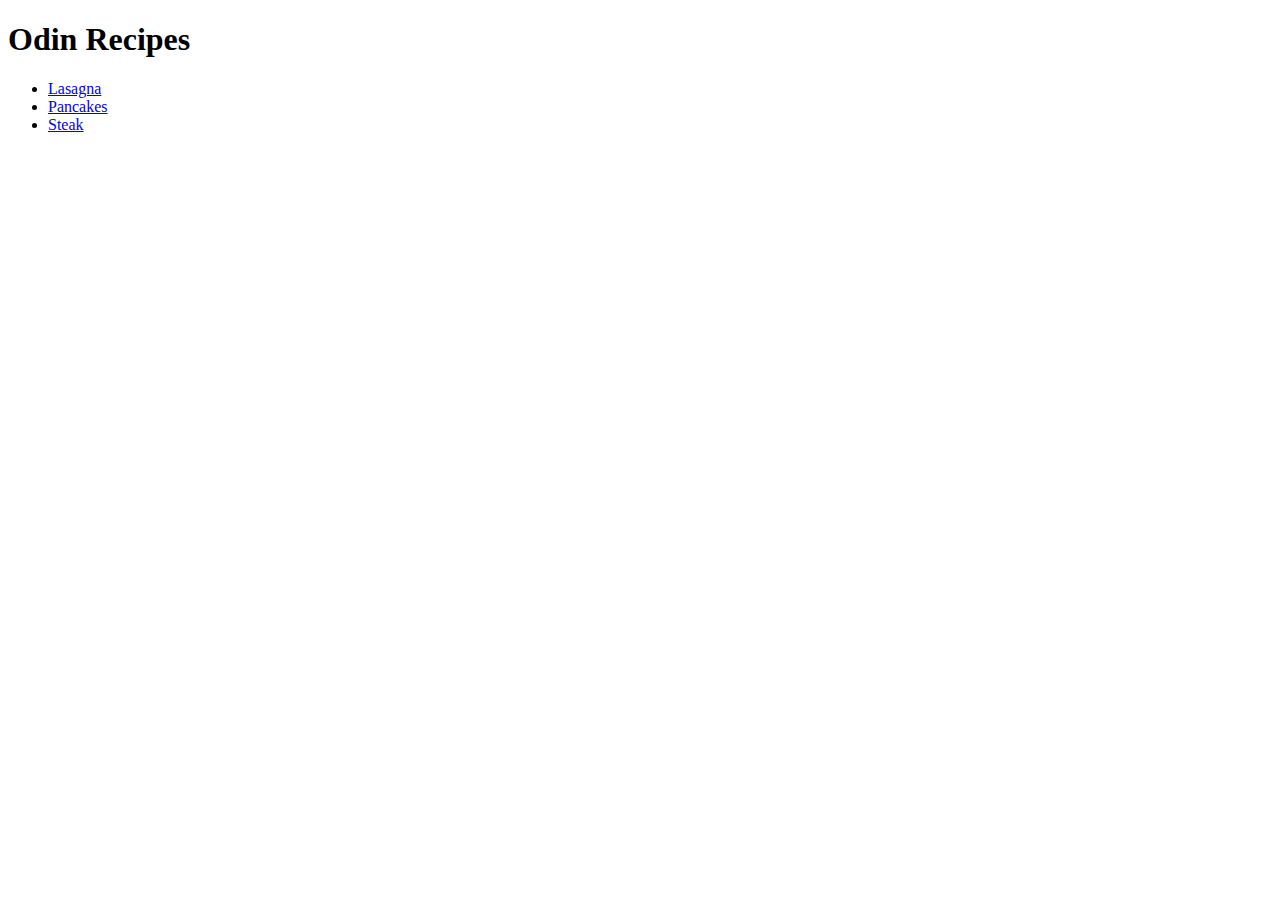
<file: html-exercise/index.html>
<!DOCTYPE html>
<html lang="en">
<head>
    <meta charset="UTF-8">
    <meta name="viewport" content="width=device-width, initial-scale=1.0">
    <title>Odin Recipes</title>
</head>
<body>
    <h1>Odin Recipes</h1>
    <ul>
        <li><a href="recipes/lasagna.html">Lasagna</a></li>
        <li><a href="recipes/pancakes.html">Pancakes</a></li>
        <li><a href="recipes/steak.html">Steak</a></li>
    </ul>
</body>
</html>
</file>
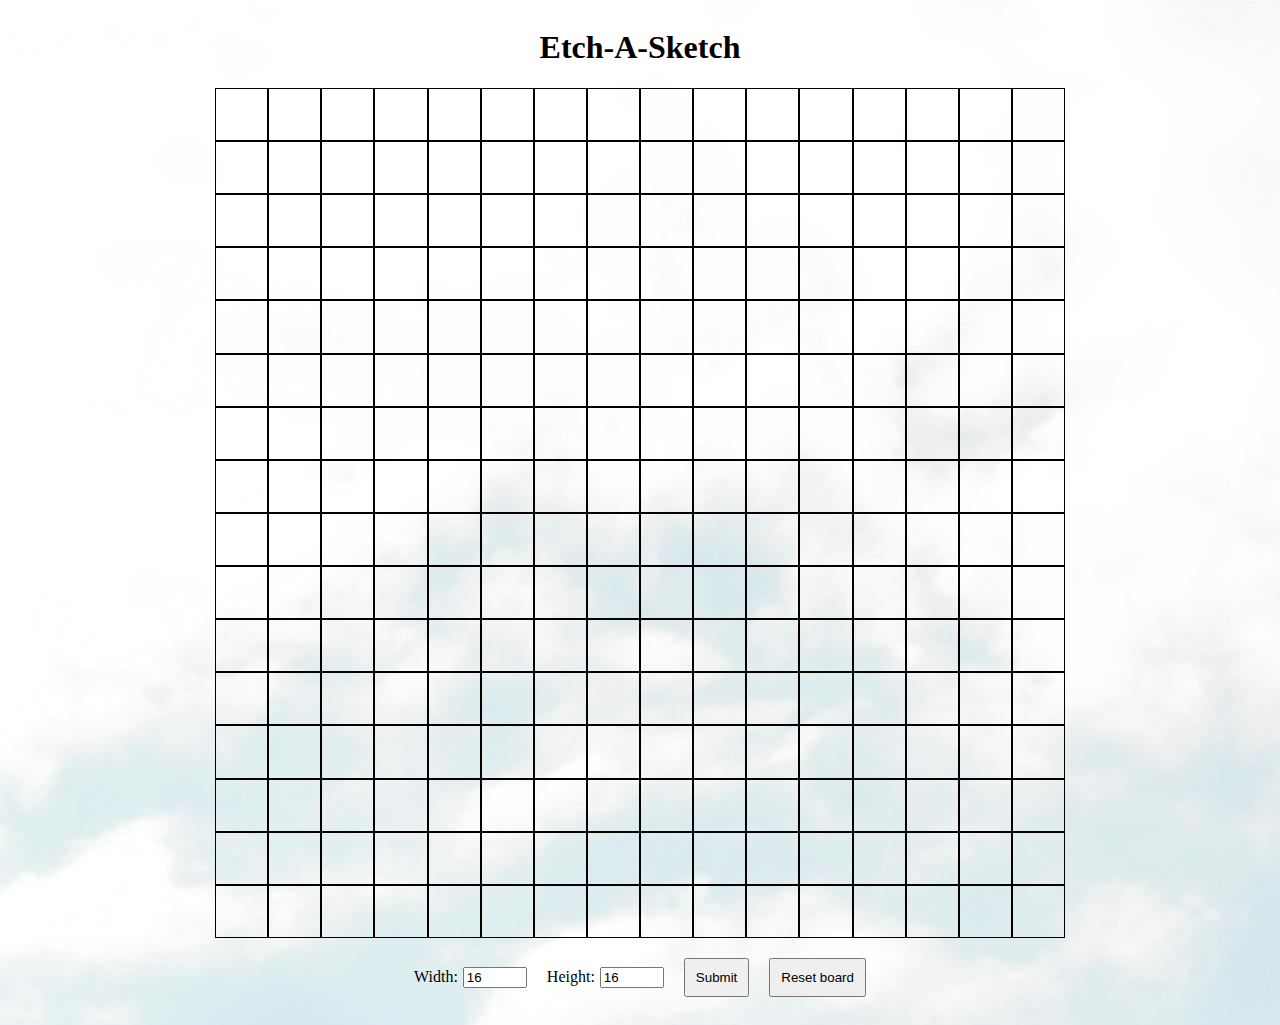
<file: projects/etch-a-sketch/index.html>
<!DOCTYPE html>
<html lang="en">
<head>
    <meta charset="UTF-8">
    <meta name="viewport" content="width=device-width, initial-scale=1.0">
    <title>Document</title>
    <script src="script.js" defer></script>
    <link rel="stylesheet" href="style.css">
</head>
<body>
    <h1>Etch-A-Sketch</h1>
    <div class="grid-container"></div>
    <div class="button-container">
        <div class="input-group">
            <label for="grid-width">Width:</label>
            <input type="number" id="grid-width" min="1" max="100" value="16">
        </div>
        <div class="input-group">
            <label for="grid-height">Height:</label>
            <input type="number" id="grid-height" min="1" max="100" value="16">
        </div>
        <button id="submit-button">Submit</button>
    </div>
</body>
</html>
</file>
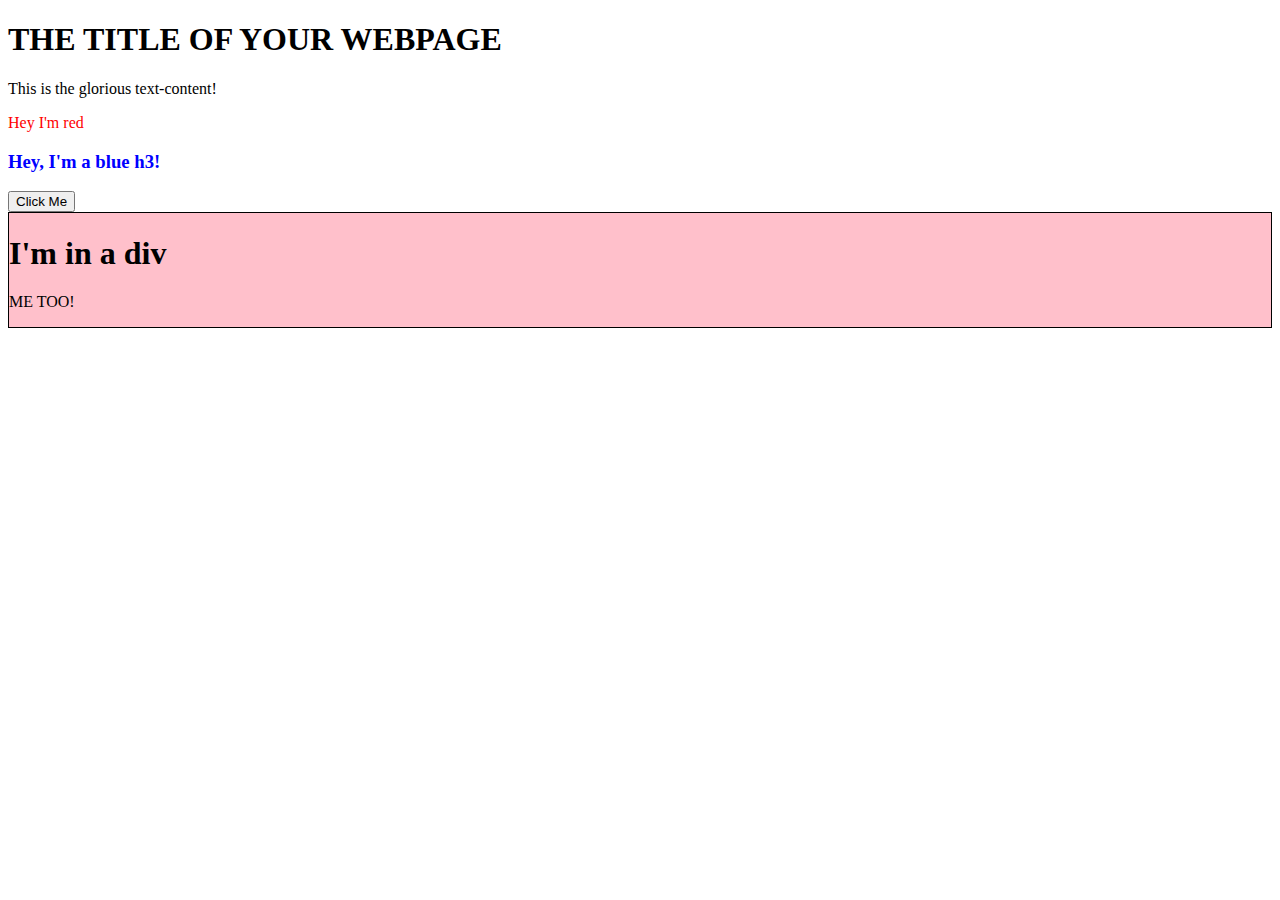
<file: javascript-exercises/00_projects/domManipulations/index.html>
<!DOCTYPE html>
<html lang="en">
<head>
    <meta charset="UTF-8">
    <meta name="viewport" content="width=device-width, initial-scale=1.0">
    <title>Document</title>
    <script src="script.js" defer></script>
</head>
<body>
    <h1>THE TITLE OF YOUR WEBPAGE</h1>
    <div id="container">
        <div class="content">This is the glorious text-content!</div>
    </div>

    <button id="btn">Click Me</button>
</body>
</html>
</file>
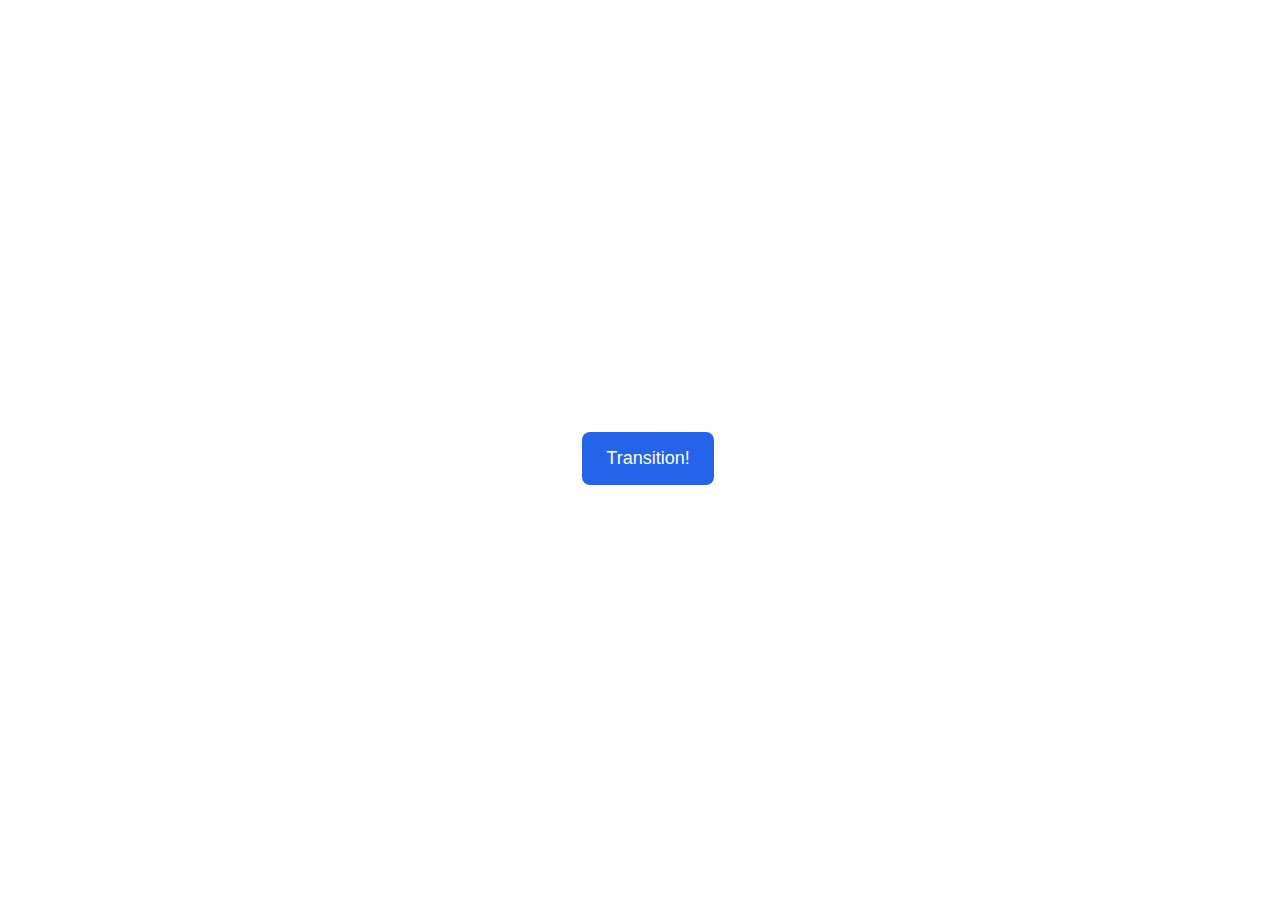
<file: css-exercises/advanced-html-css/animation/01-button-hover/index.html>
<!DOCTYPE html>
<html lang="en">
  <head>
    <meta charset="UTF-8" />
    <meta http-equiv="X-UA-Compatible" content="IE=edge" />
    <meta name="viewport" content="width=device-width, initial-scale=1.0" />
    <title>Button Hover</title>
    <link rel="stylesheet" href="style.css" />
  </head>
  <body>
    <div id="transition-container">
      <button>Transition!</button>
    </div>
  </body>
</html>
</file>
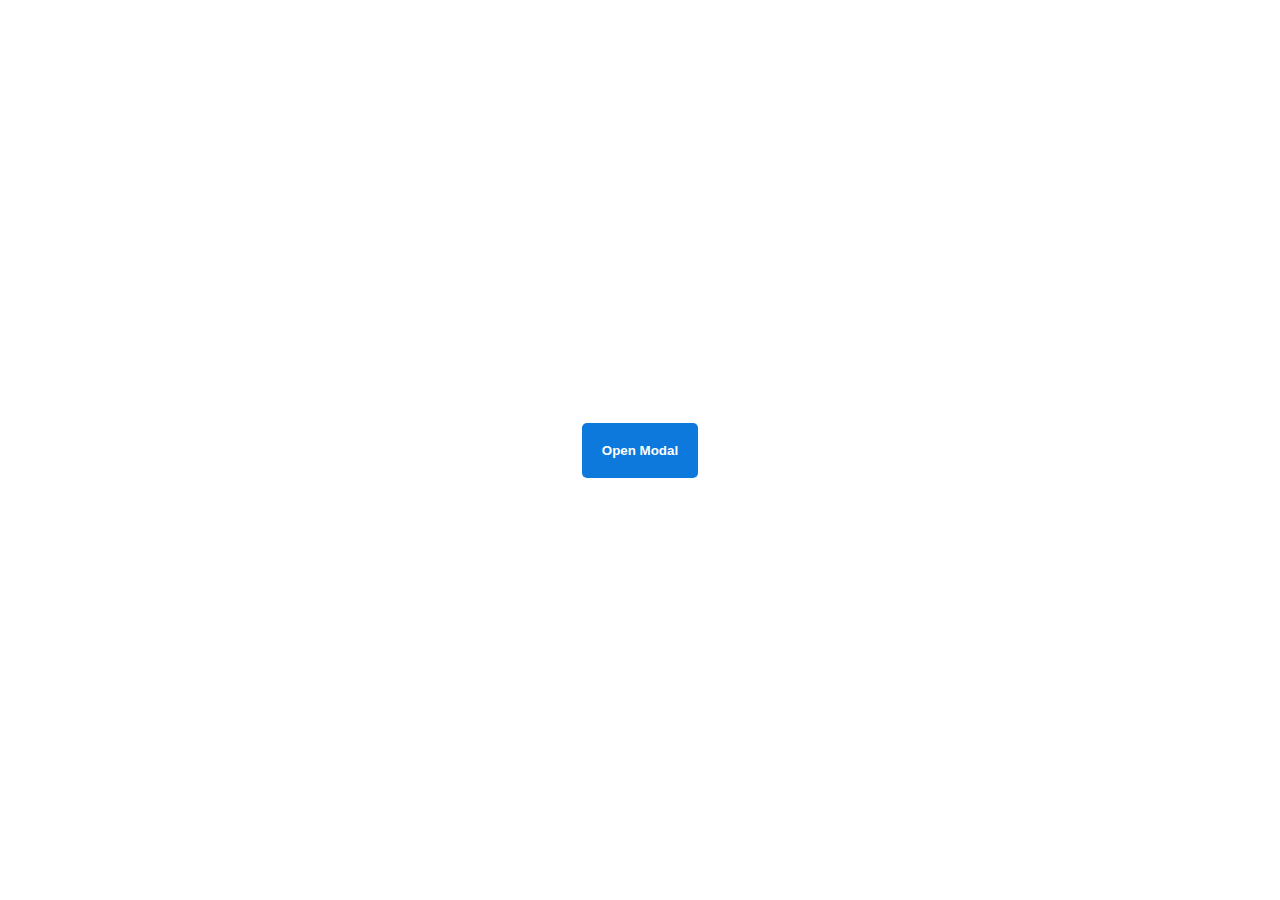
<file: css-exercises/advanced-html-css/animation/02-pop-up/index.html>
<!DOCTYPE html>
<html lang="en">
  <head>
    <meta charset="UTF-8" />
    <meta http-equiv="X-UA-Compatible" content="IE=edge" />
    <meta name="viewport" content="width=device-width, initial-scale=1.0" />
    <title>Popup</title>
    <link rel="stylesheet" href="style.css" />
  </head>
  <body>
    <div class="backdrop"></div>
    <div class="popup-modal">
      <h1>Look at me!</h1>
      <p>I'm a pop up dialog!</p>
      <button id="close-modal">Close Modal</button>
    </div>
    <div class="button-container">
      <button id="trigger-modal">Open Modal</button>
    </div>
    <script src="script.js"></script>
  </body>
</html>
</file>
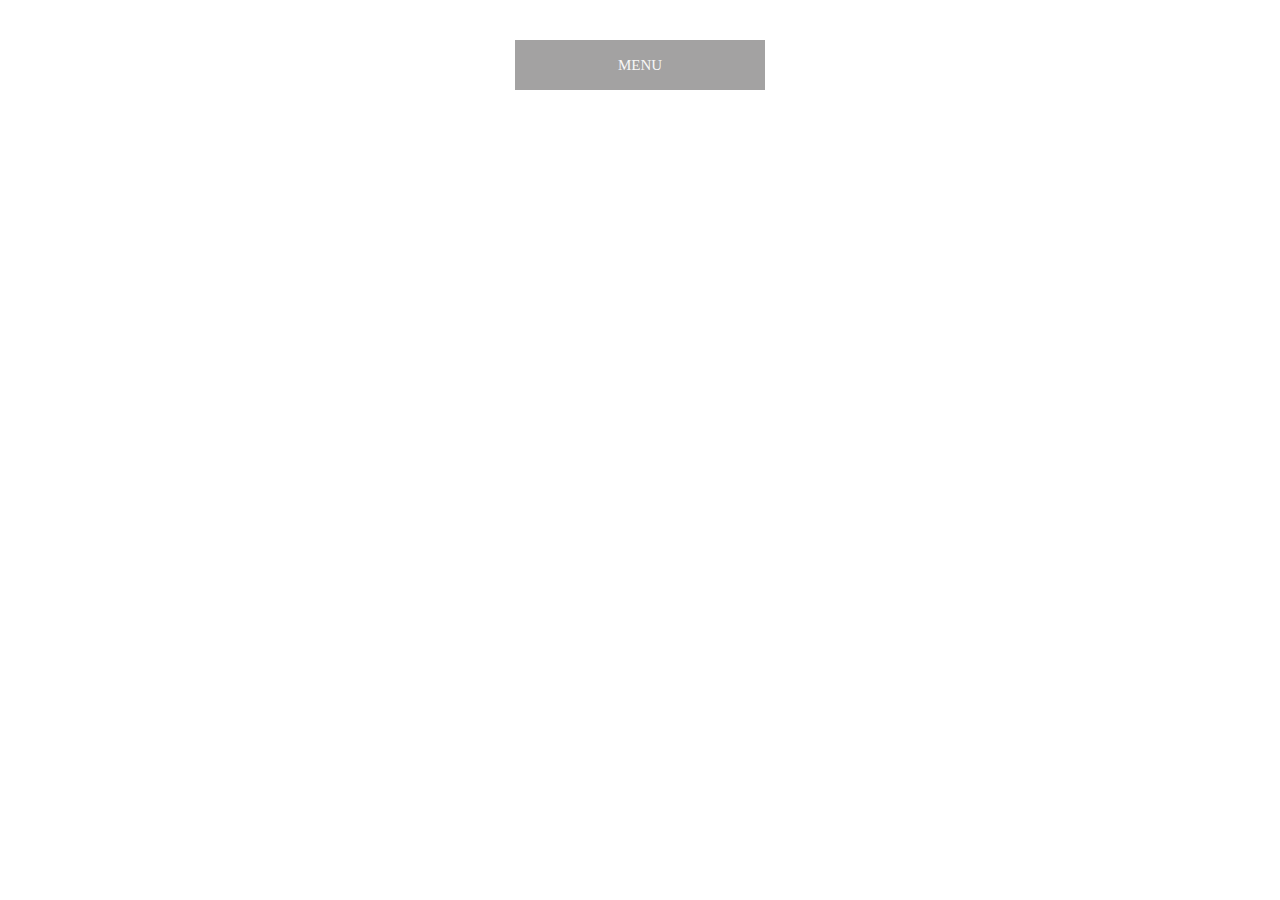
<file: css-exercises/advanced-html-css/animation/03-dropdown-menu/index.html>
<!DOCTYPE html>
<html lang="en">
  <head>
    <meta charset="UTF-8" />
    <meta http-equiv="X-UA-Compatible" content="IE=edge" />
    <meta name="viewport" content="width=device-width, initial-scale=1.0" />
    <title>Dropdown Menu</title>
    <link rel="stylesheet" href="style.css" />
  </head>
  <body>
    <div class="dropdown-container">
        <div class="menu-title">MENU</div>
        <ul class="dropdown-menu">
            <li>ITEM 1</li>
            <li>ITEM 2</li>
            <li>ITEM 3</li>
            <li>ITEM 4</li>
            <li>ITEM 5</li>
        </ul>
    </div>
    <script src="script.js"></script>
  </body>
</html>
</file>
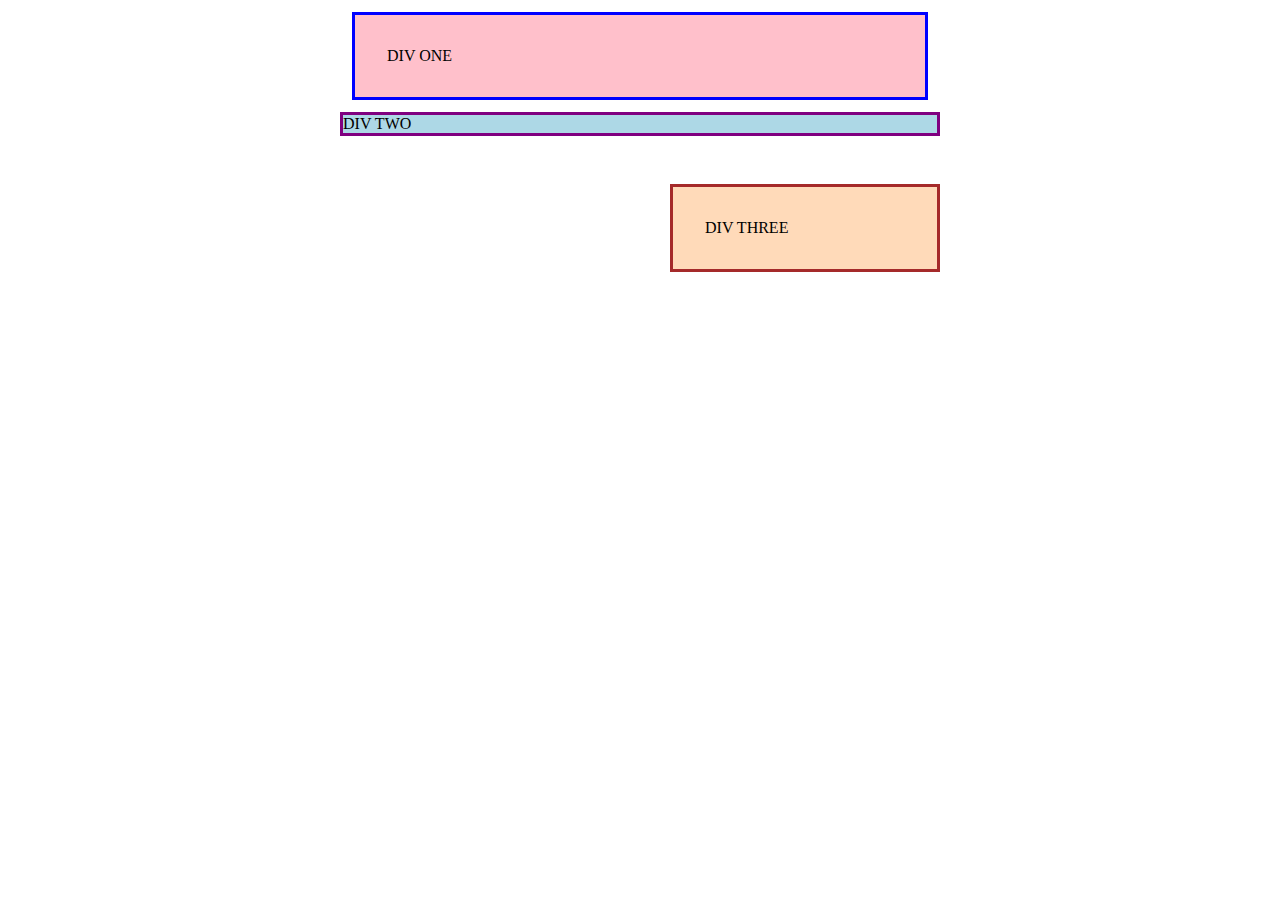
<file: css-exercises/foundations/block-and-inline/01-margin-and-padding-1/index.html>
<!DOCTYPE html>
<html lang="en">
  <head>
    <meta charset="UTF-8">
    <meta http-equiv="X-UA-Compatible" content="IE=edge">
    <meta name="viewport" content="width=device-width, initial-scale=1.0">
    <title>Margin and Padding exercise</title>
    <link rel="stylesheet" href="style.css">
  </head>
  <body>
    <div class="one">
      DIV ONE
    </div>
    <div class="two">
      DIV TWO
    </div>
    <div class="three">
      DIV THREE
    </div>
  </body>
</html>
</file>
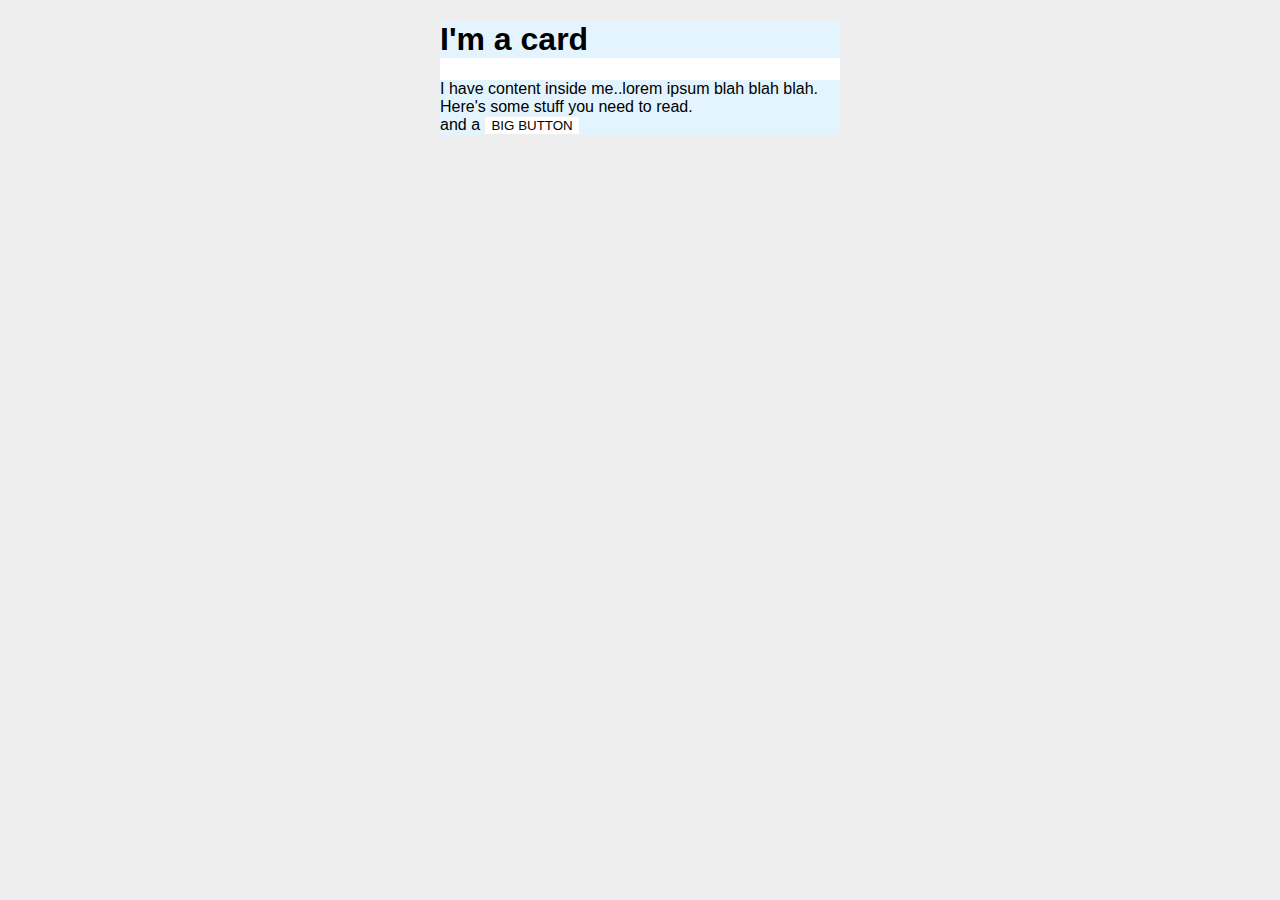
<file: css-exercises/foundations/block-and-inline/02-margin-and-padding-2/index.html>
<!DOCTYPE html>
<html lang="en">
  <head>
    <meta charset="UTF-8">
    <meta http-equiv="X-UA-Compatible" content="IE=edge">
    <meta name="viewport" content="width=device-width, initial-scale=1.0">
    <title>Margin and Padding exercise 2</title>
    <link rel="stylesheet" href="style.css">
  </head>
  <body>
    <div class="card">
      <h1 class="title">I'm a card</h1>
      <div class="content">I have content inside me..lorem ipsum blah blah blah. Here's some stuff you need to read.</div>
      <div class="button-container">and a <button>BIG BUTTON</button></div>
    </div>
  </body>
</html>
</file>
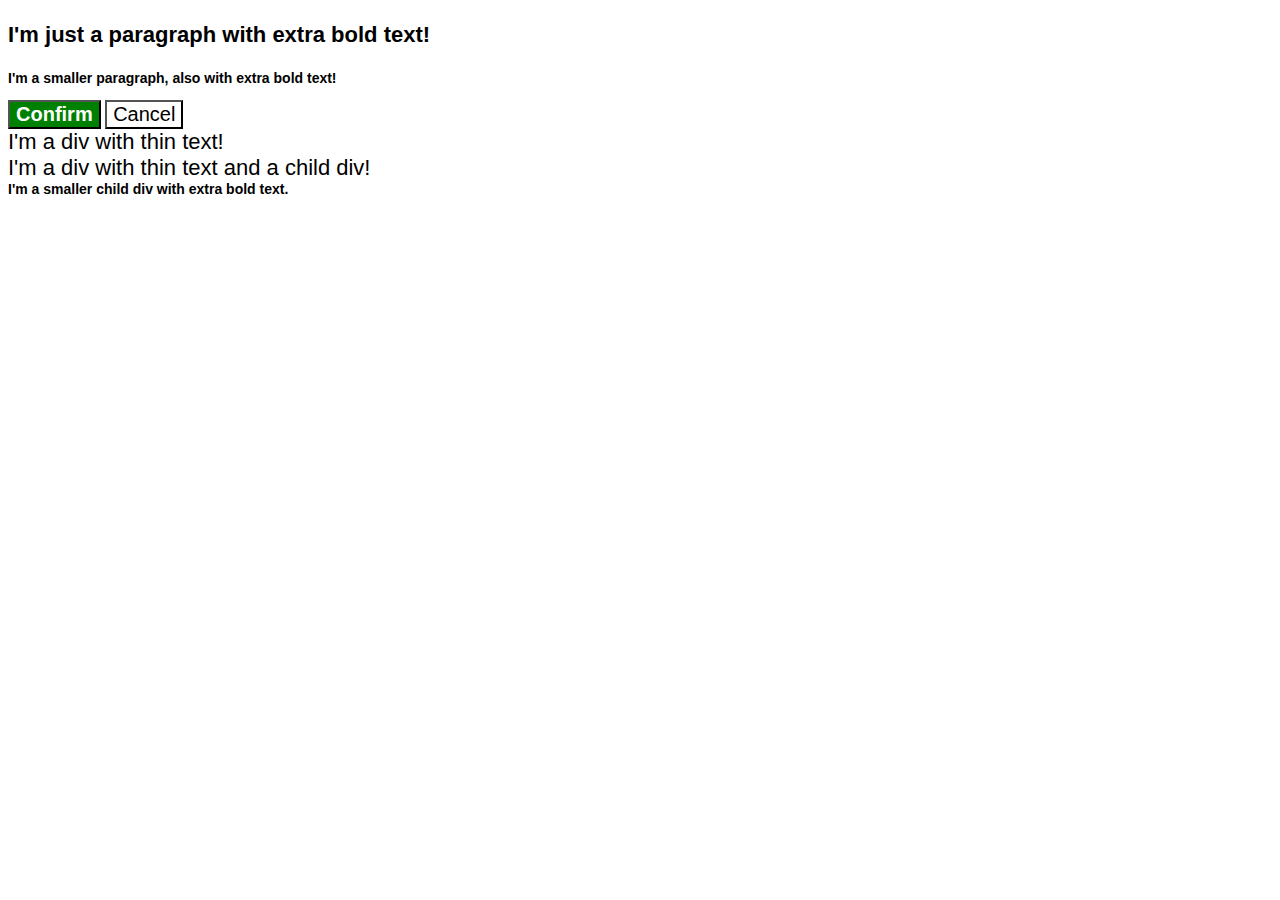
<file: css-exercises/foundations/cascade/01-cascade-fix/index.html>
<!DOCTYPE html>
<html lang="en">
  <head>
    <meta charset="UTF-8">
    <meta http-equiv="X-UA-Compatible" content="IE=edge">
    <meta name="viewport" content="width=device-width, initial-scale=1.0">
    <title>Fix the Cascade</title>
    <link rel="stylesheet" href="style.css">
  </head>
  <body>
    <p class="para">I'm just a paragraph with extra bold text!</p>
    <p class="para small-para">I'm a smaller paragraph, also with extra bold text!</p>

    <button id="confirm-button" class="button confirm">Confirm</button>
    <button id="cancel-button" class="button cancel">Cancel</button>

    <div class="text">I'm a div with thin text!</div>
    <div class="text">I'm a div with thin text and a child div!
      <div class="text child">I'm a smaller child div with extra bold text.</div>
    </div>
  </body>
</html>
</file>
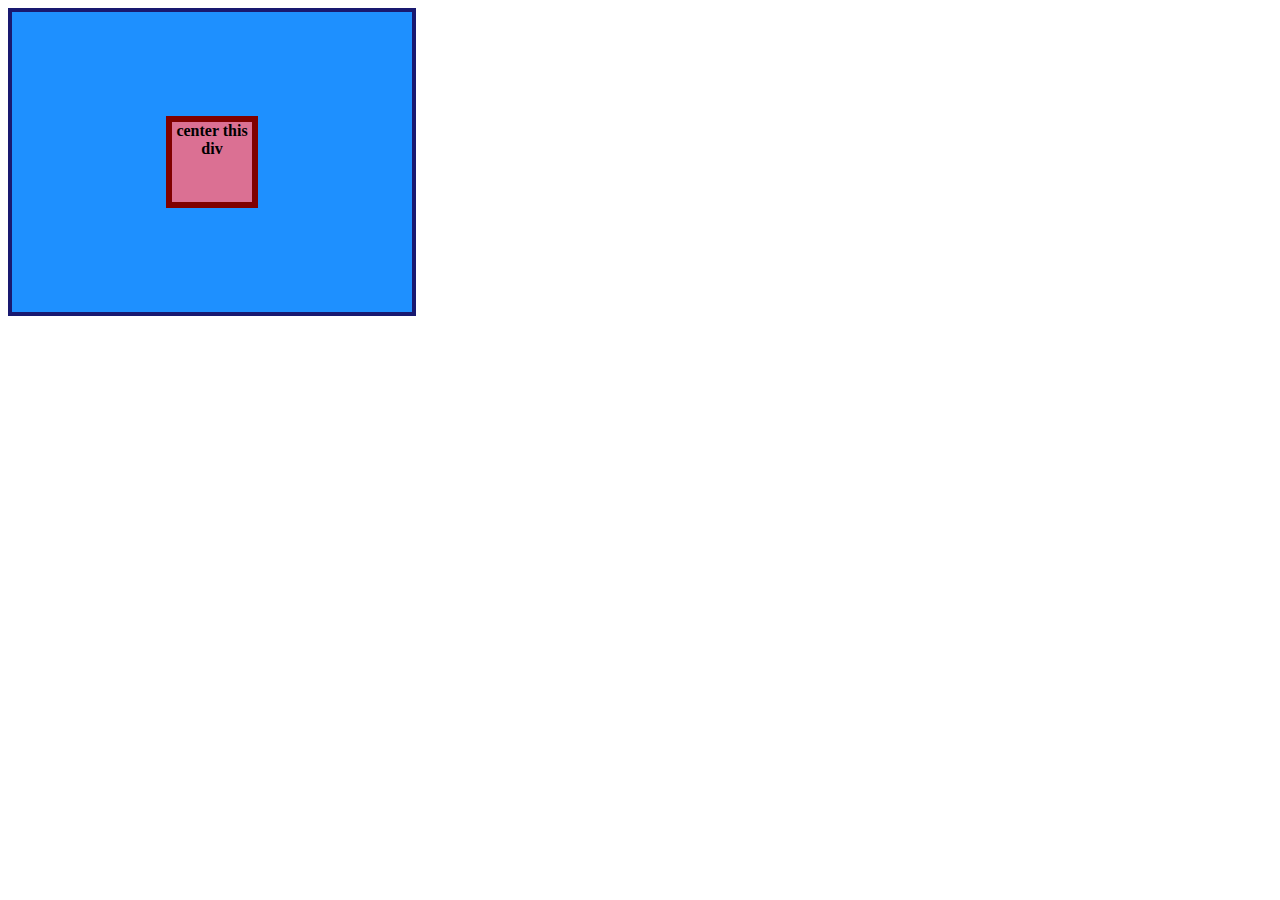
<file: css-exercises/foundations/flex/01-flex-center/index.html>
<!DOCTYPE html>
<html lang="en">
  <head>
    <meta charset="UTF-8">
    <meta http-equiv="X-UA-Compatible" content="IE=edge">
    <meta name="viewport" content="width=device-width, initial-scale=1.0">
    <title>CENTER THIS DIV</title>
    <link rel="stylesheet" href="style.css">
  </head>
  <body>
    <div class="container">
      <div class="box">center this div</div>
    </div>
  </body>
</html>
</file>
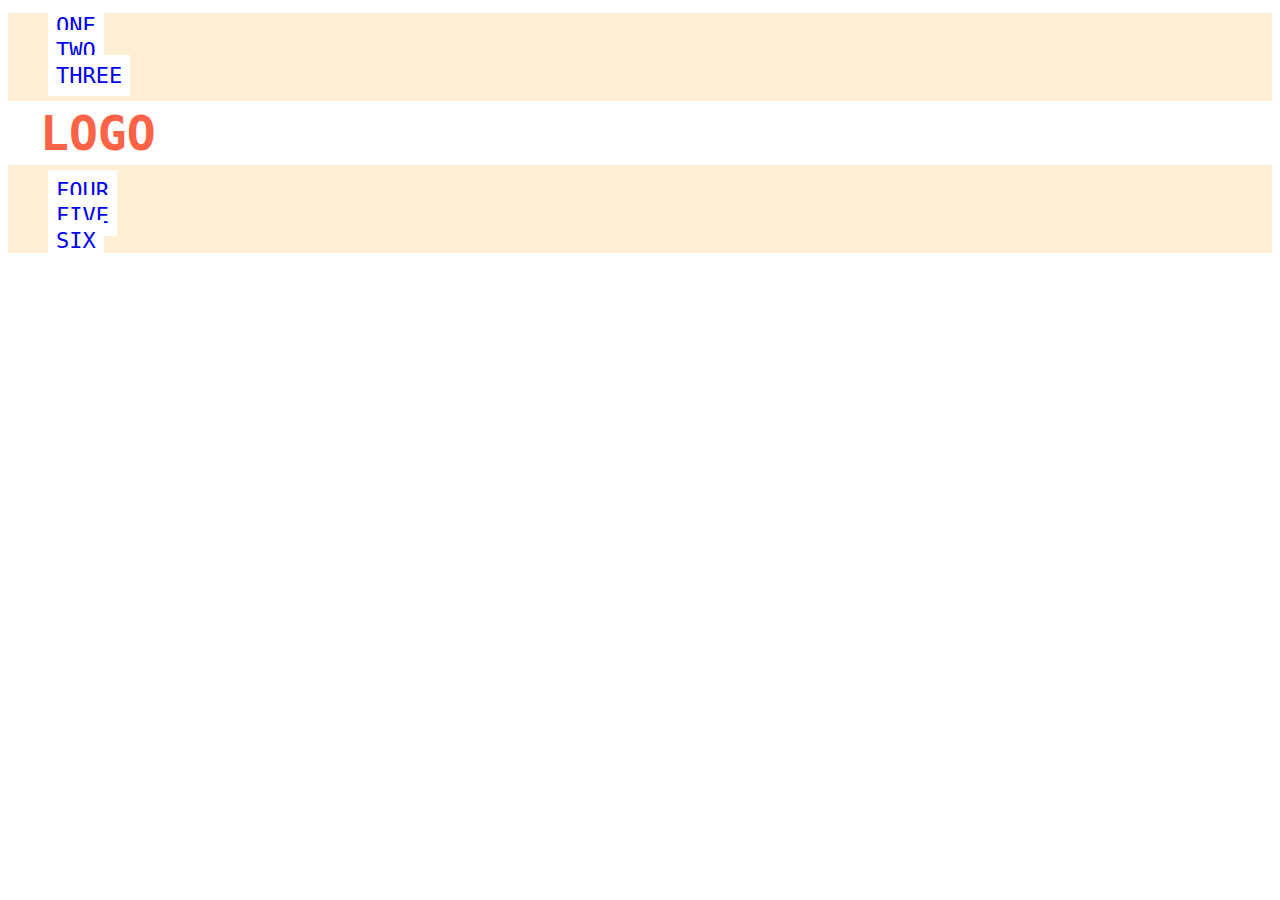
<file: css-exercises/foundations/flex/02-flex-header/index.html>
<!DOCTYPE html>
<html lang="en">
  <head>
    <meta charset="UTF-8">
    <meta http-equiv="X-UA-Compatible" content="IE=edge">
    <meta name="viewport" content="width=device-width, initial-scale=1.0">
    <title>Flex Header</title>
    <link rel="stylesheet" href="style.css">
  </head>
  <body>
    <div class="header">
      <div class="left-links">
        <ul>
          <li><a href="#">ONE</a></li>
          <li><a href="#">TWO</a></li>
          <li><a href="#">THREE</a></li>
        </ul>
      </div>
      <div class="logo">LOGO</div>
      <div class="right-links">
        <ul>
          <li><a href="#">FOUR</a></li>
          <li><a href="#">FIVE</a></li>
          <li><a href="#">SIX</a></li>
        </ul>
      </div>
    </div>
  </body>
</html>
</file>
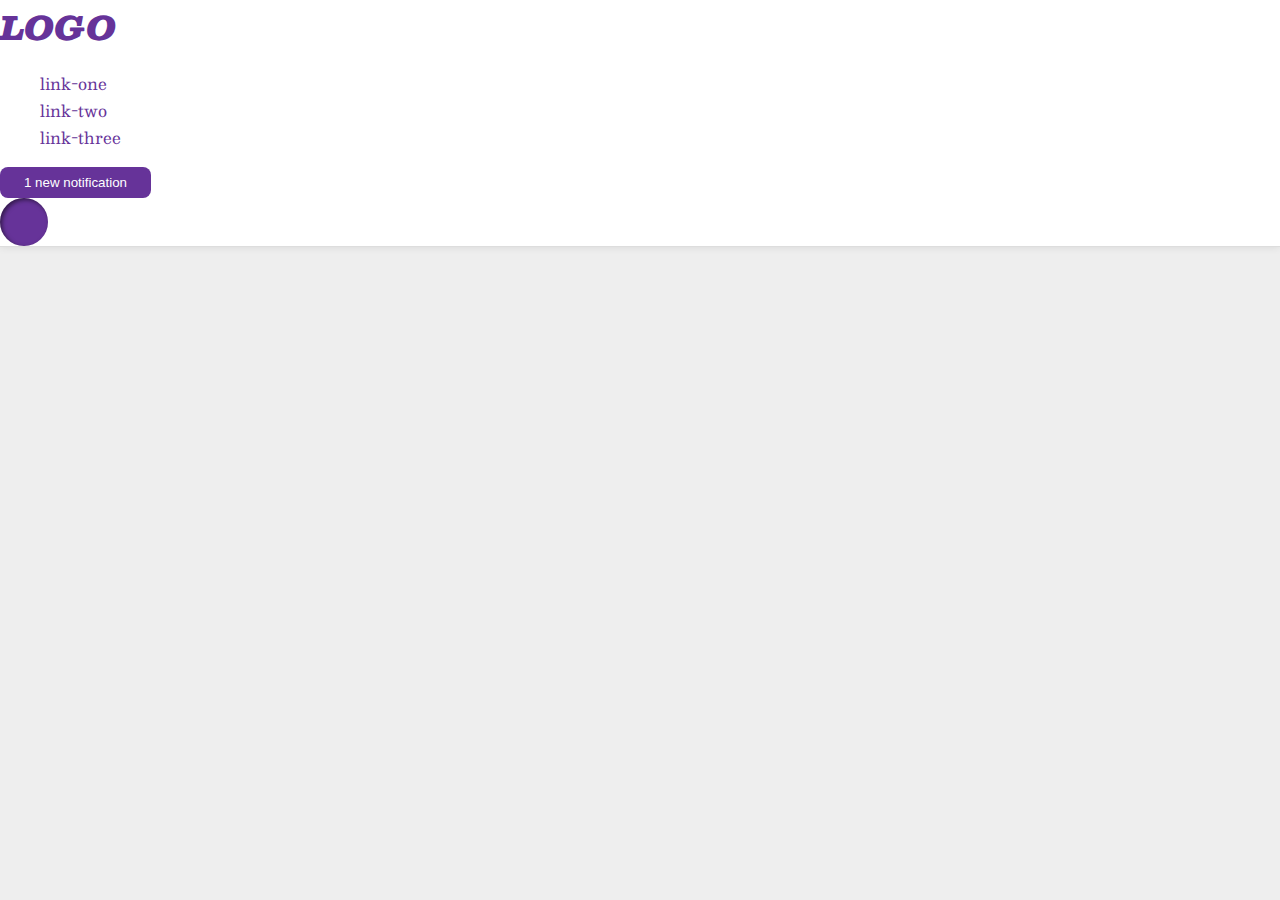
<file: css-exercises/foundations/flex/03-flex-header-2/index.html>
<!DOCTYPE html>
<html lang="en">
  <head>
    <meta charset="UTF-8">
    <meta http-equiv="X-UA-Compatible" content="IE=edge">
    <meta name="viewport" content="width=device-width, initial-scale=1.0">
    <title>Flex Header 2</title>
    <link rel="stylesheet" href="style.css">
  </head>
  <body>
    <div class="header">
      <div class="logo">
        LOGO
      </div>
      <ul class="links">
        <li><a href="https://google.com">link-one</a></li>
        <li><a href="https://google.com">link-two</a></li>
        <li><a href="https://google.com">link-three</a></li>
      </ul>
      <button class="notifications">
        1 new notification
      </button>
      <div class="profile-image"></div>
    </div>
  </body>
</html>
</file>
<file: projects/etch-a-sketch/style.css>
body {
    background-image: url("pexels-padrinan-19670.jpg");
    display: flex;
    flex-direction: column;
    align-items: center;
    justify-content: center;
}

.grid-container {
    display: flex;
    flex-direction: column;
    width: 850px;
    height: 850px;
}

.rowContainer {
    display: flex;
    flex: 1;
}

.square {
    flex: 1;
    border: 1px solid black;
}

button {
    margin: 20px auto;
    padding: 10px;
}

.button-container {
    display: flex;
    justify-content: center;
    align-items: center;
    gap: 20px;
}

.input-group {
    display: flex;
    align-items: center;
    gap: 5px;
}
</file>
<file: css-exercises/advanced-html-css/animation/01-button-hover/style.css>
#transition-container {
  width: 100vw;
  height: 100vh;
  display: flex;
  flex-direction: column;
  justify-content: center;
  align-items: center;
  font-family: Arial, sans-serif;
}

button {
  border-radius: 8px;
  border: none;
  background-color: #2563eb;
  color: white;
  font-size: 18px;
  padding: 16px 24px;
  text-align: center;
}
</file>
<file: css-exercises/advanced-html-css/animation/02-pop-up/style.css>
* {
  padding: 0;
  margin: 0;
}

body {
  overflow: hidden;
}

.button-container {
  width: 100vw;
  height: 100vh;
  background-color: #ffffff;
  opacity: 100%;
  display: flex;
  align-items: center;
  justify-content: center;
}

button {
  padding: 20px;
  color: #ffffff;
  background-color: #0e79dd;
  border: none;
  border-radius: 5px;
  font-weight: 600;
}

.popup-modal {
  padding: 32px 64px;
  background-color: white;
  border: 1px solid black;
  border-radius: 10px;
  position: fixed;
  top: 50%;
  left: 50%;
  transform-origin: center;
  transform: translate(-50%, -50%);
  pointer-events: none;
  opacity: 0%;
  text-align: center;
}

.popup-modal p {
  margin-bottom: 24px;
}

.backdrop {
  pointer-events: none;
  position: fixed;
  inset: 0;
  background: #000;
  opacity: 0%;
}

.popup-modal.show {
  opacity: 100%;
  pointer-events: all;
}

.backdrop.show {
  opacity: 30%;
}
</file>
<file: css-exercises/advanced-html-css/animation/03-dropdown-menu/style.css>
.dropdown-container {
  max-width: 250px;
  margin: 40px auto;
  text-align: center;
  line-height: 50px;
  font-size: 15px;
  color: rgb(247, 247, 247);
  cursor: pointer;
}

.menu-title {
  background-color: rgb(163, 162, 162);
}

.dropdown-menu {
  list-style: none;
  padding: 0;
  margin: 0;
  background-color: rgb(99, 97, 97);

  display: none;
}

ul.dropdown-menu li:hover {
  background: rgb(47, 46, 46);
}

.visible {
  display: block;
}
</file>
<file: css-exercises/foundations/block-and-inline/01-margin-and-padding-1/style.css>
body {
  max-width: 600px;
  margin: 0 auto;
}

.one {
  background: pink;
  border: 3px solid blue;
  /* CHANGE ME */
  padding: 32px;
  margin: 12px;
}

.two {
  background: lightblue;
  border: 3px solid purple;
  /* CHANGE ME */
  margin-bottom: 48px;
}

.three {
  background: peachpuff;
  border: 3px solid brown;
  width: 200px;
  /* CHANGE ME */
  padding: 32px;
  margin-left: auto;
}
</file>
<file: css-exercises/foundations/block-and-inline/02-margin-and-padding-2/style.css>
body {
  background: #eee;
  font-family: sans-serif;
}

.card {
  width: 400px;
  background: #fff;
  margin: 16px auto;
}

.title {
  background: #e3f4ff;
}

.content {
  background: #e3f4ff;
}

.button-container {
  background: #e3f4ff;
}

button {
  background: white;
  border: 1px solid #eee;
}
</file>
<file: css-exercises/foundations/cascade/01-cascade-fix/style.css>
body {
  font-family: Arial, Helvetica, sans-serif;
}

.para,
.small-para {
  color: hsl(0, 0%, 0%);
  font-weight: 800;
}

.para.small-para {
  font-size: 14px;
  font-weight: 800;
}

.para {
  font-size: 22px;
}

#confirm-button {
  background: green;
  color: white;
  font-weight: bold;
} 

.button {
  background-color: rgb(255, 255, 255);
  color: rgb(0, 0, 0);
  font-size: 20px;
}

.text.child {
  color: rgb(0, 0, 0);
  font-weight: 800;
  font-size: 14px;
}

.text {
  color: rgb(0, 0, 0);
  font-size: 22px;
  font-weight: 100;
}
</file>
<file: css-exercises/foundations/flex/01-flex-center/style.css>
.container {
  background: dodgerblue;
  border: 4px solid midnightblue;
  width: 400px;
  display: flex;
  align-items: center;
  justify-content: center;
  height: 300px;
}

.box {
  background: palevioletred;
  font-weight: bold;
  text-align: center;
  border: 6px solid maroon;
  width: 80px;
  height: 80px;
}
</file>
<file: css-exercises/foundations/flex/02-flex-header/style.css>
.header  {
  font-family: monospace;
  background: papayawhip;
}

.logo {
  font-size: 48px;
  font-weight: 900;
  color: tomato;
  background: white;
  padding: 4px 32px;
}

ul {
  /* this removes the dots on the list items*/
  list-style-type: none;
}

a {
  font-size: 22px;
  background: white;
  padding: 8px;
  /* this removes the line under the links */
  text-decoration: none;
}
</file>
<file: css-exercises/foundations/flex/03-flex-header-2/style.css>
/* this is some magical font-importing.  
you'll learn about it later. */
@import url('https://fonts.googleapis.com/css2?family=Besley:ital,wght@0,400;1,900&display=swap');

body {
  margin: 0;
  background: #eee;
  font-family: Besley, serif;
}

.header {
  background: white;
  border-bottom: 1px solid #ddd;
  box-shadow: 0 0 8px rgba(0,0,0,.1);
}

.profile-image {
  background: rebeccapurple;
  box-shadow: inset 2px 2px 4px rgba(0,0,0,.5);
  border-radius: 50%;
  width: 48px;
  height: 48px;
}

.logo {
  color: rebeccapurple;
  font-size: 32px;
  font-weight: 900;
  font-style: italic;
}

button {
  border: none;
  border-radius: 8px;
  background: rebeccapurple;
  color: white;
  padding: 8px 24px;
}

a {
  /* this removes the line under our links */
  text-decoration: none;
  color: rebeccapurple;
}

ul {
  list-style-type: none;
}
</file>
